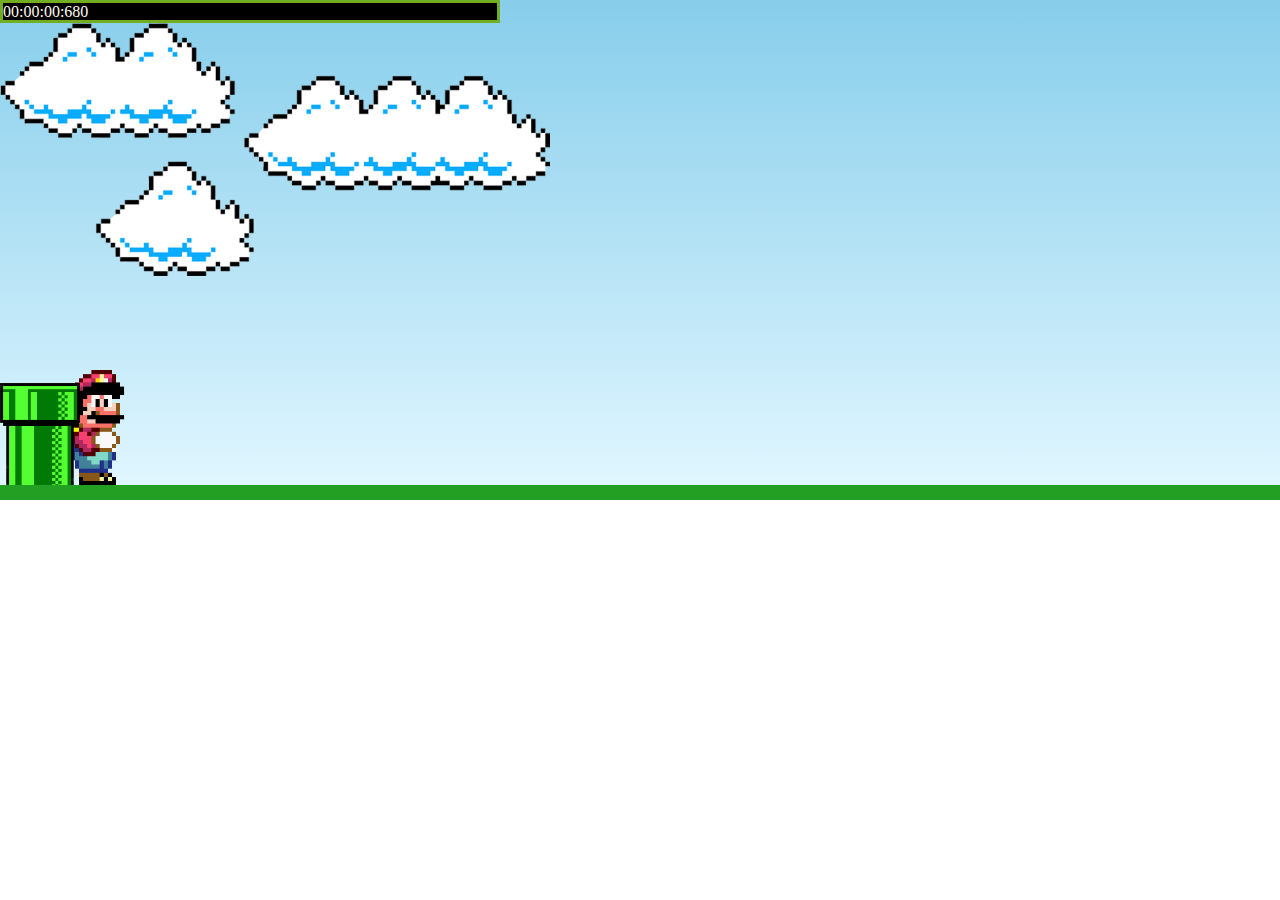
<file: Jogo-Mario/index.html>
<!DOCTYPE html>
<html lang="pt-br">
<head>
    <meta charset="UTF-8">
    <meta name="viewport" content="width=device-width, initial-scale=1.0">
    <link rel="stylesheet" href="/Jogo-Mario/css/style.css">
    <title>Mario Jump</title>
</head>
<body onload="start()">
    
    <div class="game-board">
        <form name="form_main">
            <div class="timer">
              <span id="hour">00</span>:<span id="minute">00</span>:<span id="second">00</span>:<span id="millisecond">000</span>
            </div>
        
          </form>

        <img src="./imagens/clouds.png" class="clouds">
        <img src="imagens/mario.gif" class="mario">
        <img src="imagens/pipe.png" class="pipe">
    </div>

</body>
<script src="/Jogo-Mario/script/script.js"></script>
</html>
</file>
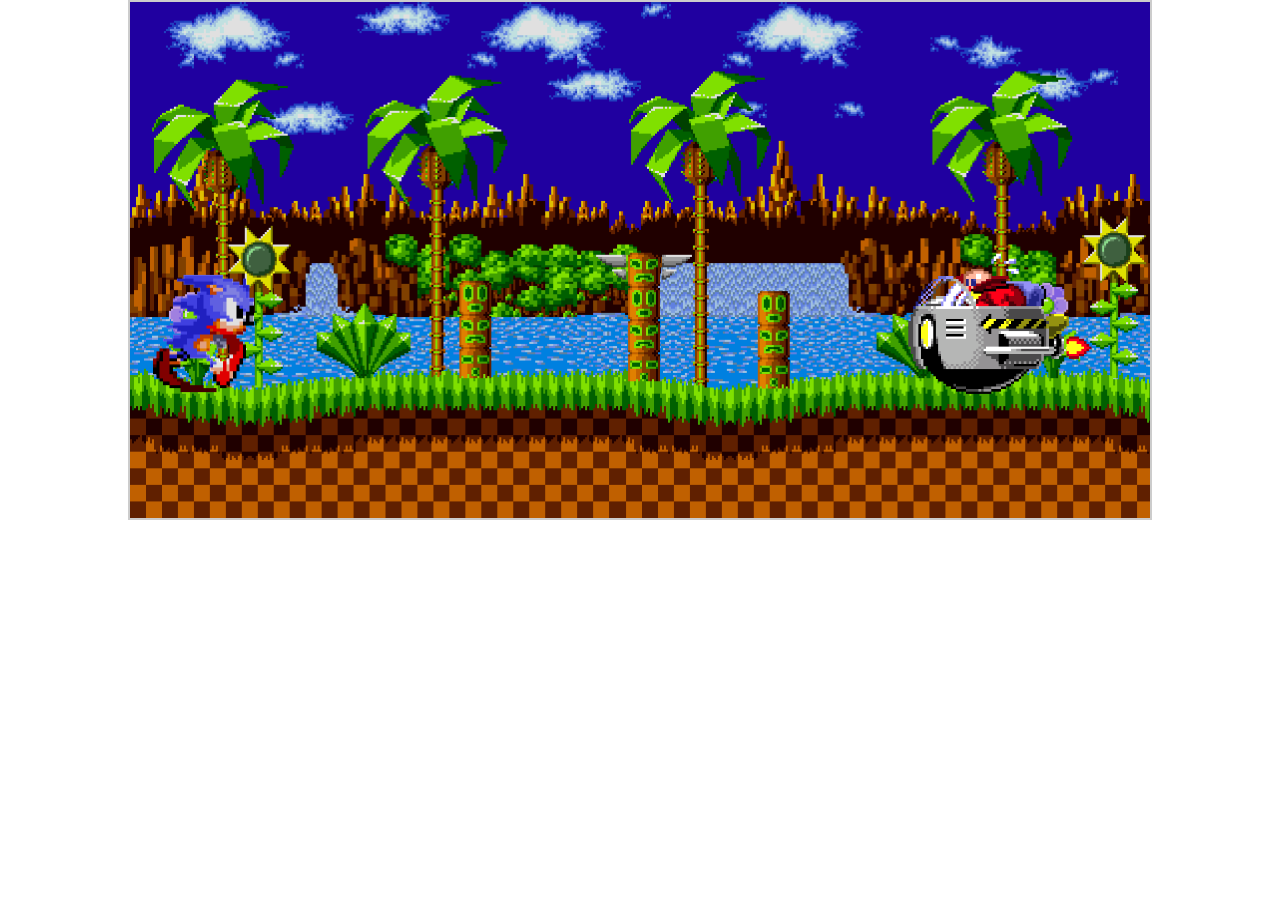
<file: Jogo-Sonic/index.html>
<!DOCTYPE html>
<html lang="pt-br">
<head>
    <meta charset="UTF-8">
    <meta name="viewport" content="width=device-width, initial-scale=1.0">
    <title>Game do Sonic</title>
    <link rel="stylesheet" href="/Jogo-Sonic/css/style.css">
</head>
<body>
    <div class="gameplay">
        <img class="sonic" src="/Jogo-Sonic/imagens/Sonic.gif" alt="Sonic">
        <img class="eggman" src="/Jogo-Sonic/imagens/Eggman.gif" alt="eggman">
        <img class="fundo" src="/Jogo-Sonic/imagens/Fundo.png" alt="Fundo">  
     
        
    </div>
</body>
<script src="/Jogo-Sonic/script/script.js"></script>
</html>
</file>
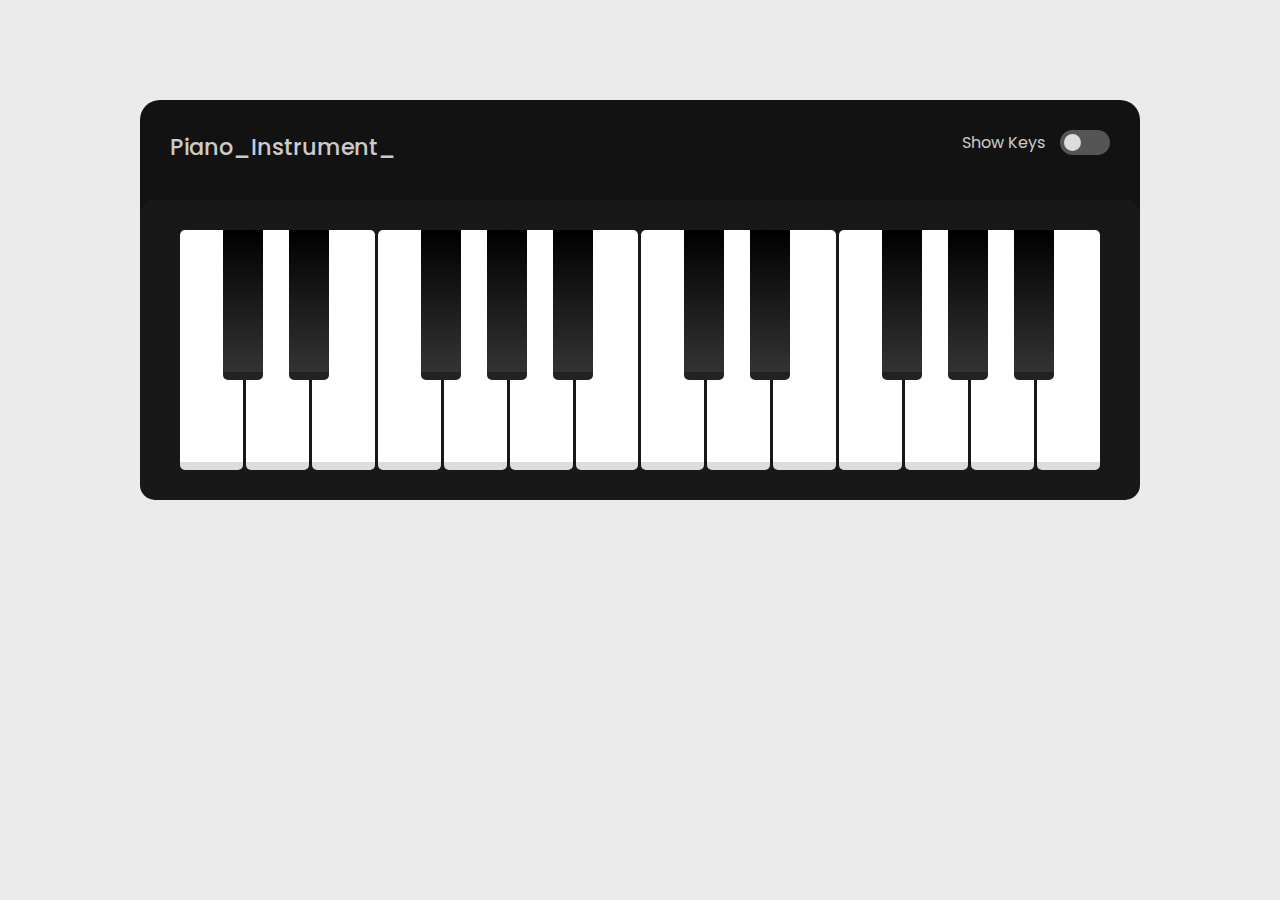
<file: Piano-instrument/index.html>
<!DOCTYPE html>
<html lang="pt-br">
<head>
    <meta charset="UTF-8">
    <meta name="viewport" content="width=device-width, initial-scale=1.0">
    <link rel="stylesheet" href="/Piano-instrument/css/style.css">
    <title>Basic Piano</title>
</head>
<body>
    <section class="piano">

        <section class="controls">

            <h1>Piano_Instrument_</h1>

            <label class="checkbox__label">
                Show Keys
                <span class="switcher">
                    <span class="switcher__button"></span>
                </span>
                <input type="checkbox" class="checkbox__keys" hidden>
            </label>

        </section>

        <section class="piano__keys disabled-keys">

        <div class="key white" data-note="1"><span>TAB</span></div>
        <div class="key black" data-note="2"><span>1</span></div>
        <div class="key white" data-note="3"><span>q</span></div>
        <div class="key black" data-note="4"><span>2</span></div>
        <div class="key white" data-note="5"><span>w</span></div>
        <div class="key white" data-note="6"><span>e</span></div>
        <div class="key black" data-note="7"><span>4</span></div>
        <div class="key white" data-note="8"><span>r</span></div>
        <div class="key black" data-note="9"><span>5</span></div>
        <div class="key white" data-note="10"><span>t</span></div>
        <div class="key black" data-note="11"><span>6</span></div>
        <div class="key white" data-note="12"><span>y</span></div>
        <div class="key white" data-note="13"><span>u</span></div>
        <div class="key black" data-note="14"><span>8</span></div>
        <div class="key white" data-note="15"><span>i</span></div>
        <div class="key black" data-note="16"><span>9</span></div>
        <div class="key white" data-note="17"><span>o</span></div>
        <div class="key white" data-note="18"><span>p</span></div>
        <div class="key black" data-note="19"><span>-</span></div>
        <div class="key white" data-note="20"><span>[</span></div>
        <div class="key black" data-note="21"><span>=</span></div>
        <div class="key white" data-note="22"><span>]</span></div>
        <div class="key black" data-note="23"><span>&larr;</span></div>
        <div class="key white" data-note="24"><span>\</span></div>

        </section>

    </section>

</body>
<script src="/Piano-instrument/script/script.js"></script>
</html>
</file>
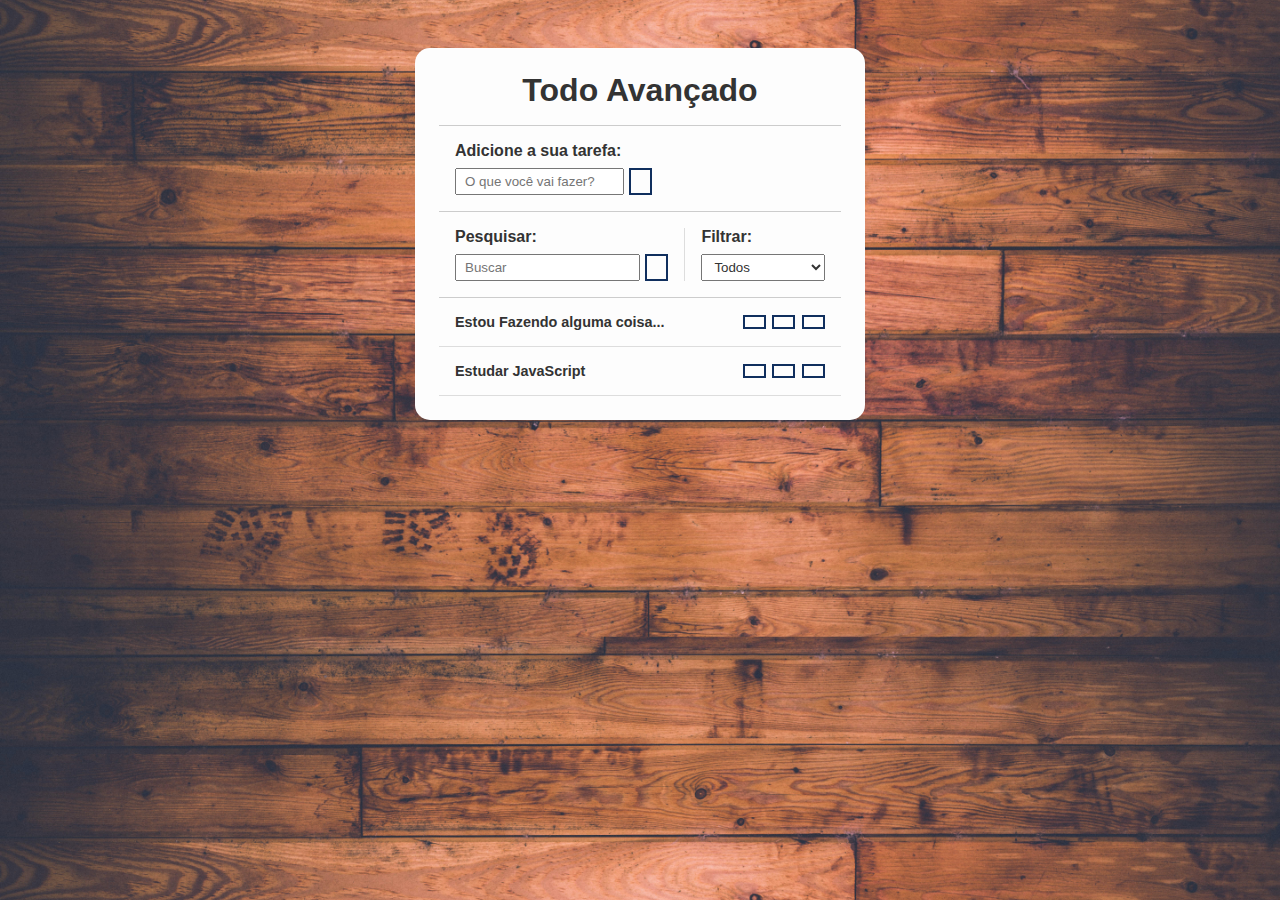
<file: projeto 1/index.html>
<!DOCTYPE html>
<html lang="pt-br">
<head>
    <meta charset="UTF-8">
    <meta name="viewport" content="width=device-width, initial-scale=1.0">
    <title>Todo Avançado</title>
    <link rel="stylesheet" href="estilo/style.css">
    <link rel="stylesheet" href=" https://cdnjs.cloudflare.com/ajax/libs/font-awesome/6.4.0/css/all.min.css" integrity="sha512-iecdLmaskl7CVkqkXNQ/ZH/XLlvWZOJyj7Yy7tcenmpD1ypASozpmT/E0iPtmFIB46ZmdtAc9eNBvH0H/ZpiBw==" crossorigin="anonymous" referrerpolicy="no-referrer"> 
    
</head>
<body>
    <div class="todo-container">
        <header>
            <h1>Todo Avançado</h1>
        </header>
        <form id="todo-form">
            <p>Adicione a sua tarefa:</p>
            <div class="form-control">
             <input 
             type="text"
             id="todo-input"
             placeholder="O que você vai fazer?">
            <button type="submit">
              <i class="fa-thin fa-plus"></i>
            </button>
         </div>
       </form>
       <form id="edit-form" class="hide">
          <p>Edite a sua tarefa:</p>
          <div>
            <input type="text" id="edit-input">
            <button type="submit">
              <i class="fa-solid fa-check-double"></i>
            </button>
          </div>
          <button id="cancel-edit-btn">Cancelar</button>
       </form>
       <div id="toolbar">
        <div id="search">
            <h4>Pesquisar:</h4>
            <form>
                <input type="text" id="search-input" placeholder="Buscar">
                <button id="erase-button">
                    <i class="fa-solid fa-delete-left"></i>
                </button>
            </form>
        </div>
        <div id="filter">
            <h4>Filtrar:</h4>
            <select id="filter-select">
                <option value="all">Todos</option>
                <option value="done">Feitos</option>
                <option value="all">A fazer</option>
            </select>
        </div>
       </div>
       <div id="todo-list">
         <div class="todo">
               <h3>Estou Fazendo alguma coisa...</h3>
               <button class="finish-todo">
                <i class="fa-solid fa-check"></i>
               </button>
               <button class="edit-todo">
                <i class="fa-solid fa-pen"></i>
               </button>
               <button class="remove-todo">
                <i class="fa-solid fa-xmark"></i>
               </button>
         </div>
         <div class="todo">
            <h3>Estudar JavaScript</h3>
            <button class="finish-todo">
             <i class="fa-solid fa-check"></i>
            </button>
            <button class="edit-todo">
             <i class="fa-solid fa-pen"></i>
            </button>
            <button class="remove-todo">
             <i class="fa-solid fa-xmark"></i>
            </button>
      </div>
      </div>
    </body>
    <!-- JS do projeto -->
    <script src="js/script.js"></script>
</html>
</file>
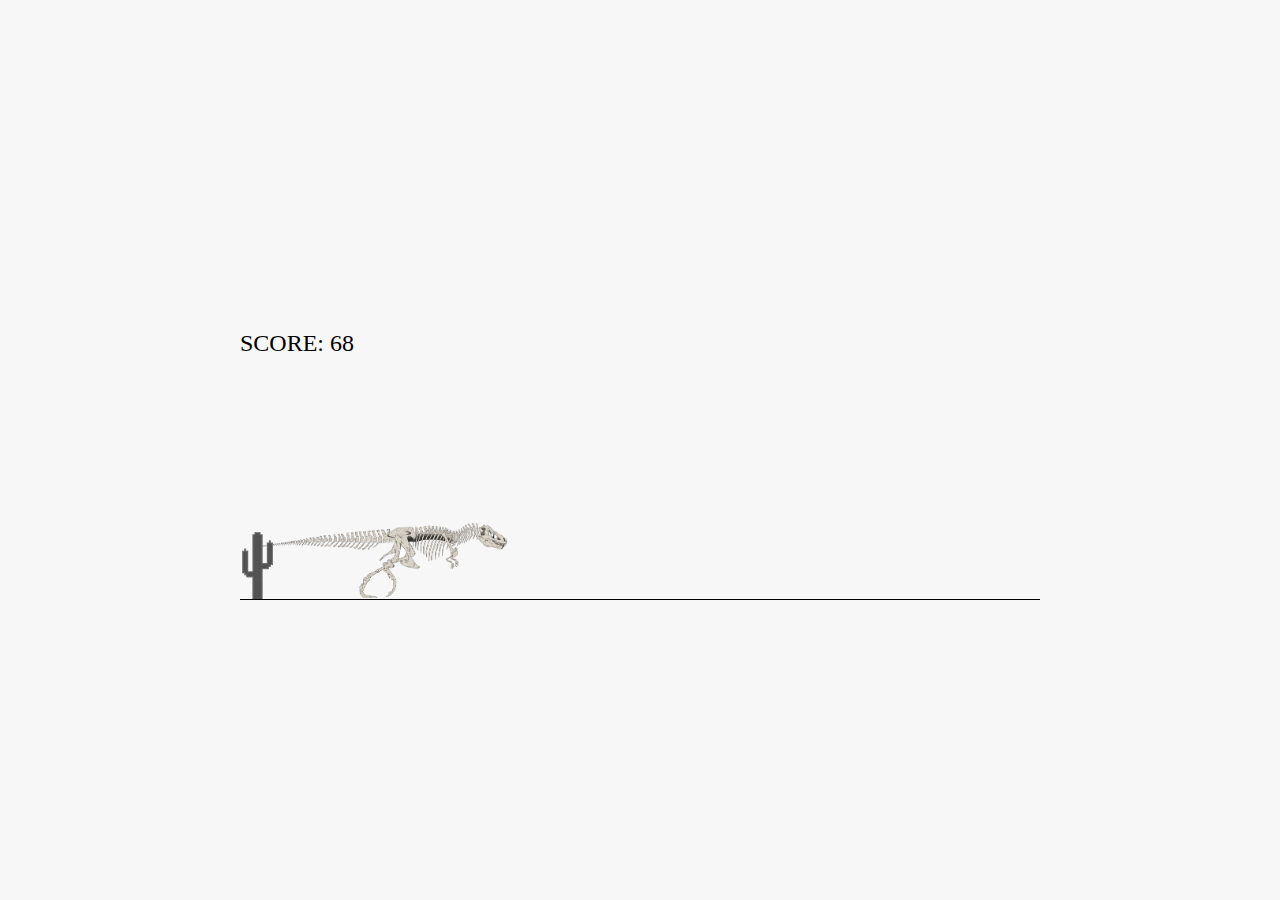
<file: T-rex-GAME/index.html>
<!DOCTYPE html>
<html lang="en">
<head>
    <meta charset="UTF-8">
    <meta name="viewport" content="width=device-width, initial-scale=1.0">
    <link rel="stylesheet" href="/T-rex-GAME/css/style.css">
    <title>T-REX</title>
</head>
<body>
    <div class="game">
        <span class="score"></span>
        <span class="dino"></span>
        <span class="cacto"></span>

    </div>
</body>
<script src="script/script.js"></script>
</html>
</file>
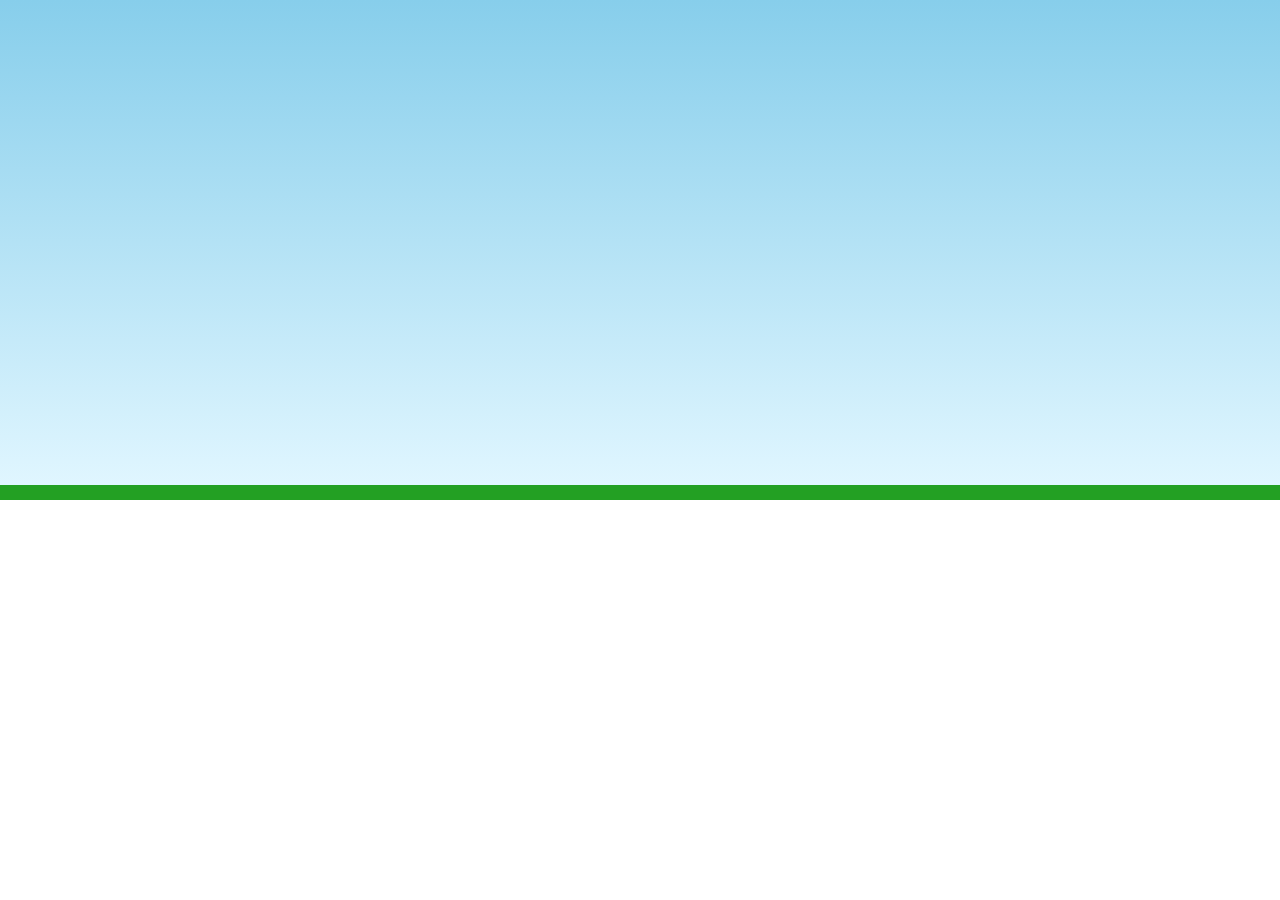
<file: Jogo-Mario/html/index.html>
<!DOCTYPE html>
<html lang="pt-br">
<head>
    <meta charset="UTF-8">
    <meta name="viewport" content="width=device-width, initial-scale=1.0">
    <link rel="stylesheet" href="/Jogo-Mario/css/style.css">
    <title>Mario Jump</title>
</head>
<body>
    
    <div class="game-board">

        

    </div>

</body>
<script src="/Jogo-Mario/script/script.js"></script>
</html>
</file>
<file: Jogo-Mario/css/style.css>
*{
    margin: 0px;
    padding: 0px;
    box-sizing: border-box;
}

.game-board {
    width: 100%;
    height: 500px;
    border-bottom: 15px solid rgb(35, 160, 35);
    margin: 0px auto;
    position: relative;
    overflow: hidden;
    background: linear-gradient(#87CEEB, #E0F6FF);
}

.timer {
    background-color: black;
    color: floralwhite;
    margin: auto center;
    position: relative;
    max-width: 500px;
    max-width: 500px;
    height: 23px;
    border: 3px solid #73AD21;
}



.pipe {
    position: absolute;
    bottom: 0px;
    width: 80px;
    animation: pipe-animation 1.5s infinite linear;
}

.mario {
    width: 150px;
    position: absolute;
    bottom: 0px;
}

.jump {
    animation: jump 500ms ease-out;
}

.clouds {
    position: absolute;
    width: 550px;
    animation: clouds-animation 15s infinite linear; 
}

@keyframes pipe-animation {
    from {
        right: -80px;
    }

    to {
        right: 100%;
    }
}

@keyframes jump {
    0% {
        bottom: 0;
    }

    40% {
        bottom: 180px;
    }

    50% {
        bottom: 180px;
    }

    60% {
        bottom: 180px;
    }

    100% {
        bottom: 0;
    }
}

@keyframes clouds-animation {
    from {
        right: -550px;
    }

    to {
        right: 100%;
    }
}
</file>
<file: Jogo-Sonic/css/style.css>
* {
    padding: 0px;
    margin: 0px;
    box-sizing: border-box;
}

.gameplay {
    width: 80%;
    height: 520px;
    border: 2px solid #CCC;
    margin: 0 auto;
    position: relative;
    overflow: hidden;
}  

.sonic {
    bottom: 110px;
    position: absolute;
    width: 150px;
}

.jump {
    animation: 1s sonic_animation infinite ease-out;
}

.eggman {
    width: 250px;
    position: absolute;
    bottom: 110px;
    right: 0;
    animation: 2s eggman_animation infinite linear;
}

.fundo {
    width: 100%;
    height: 100%;
}

@keyframes eggman_animation {
    0% {
        right: -250px;
    }

    100% {
        right: 100%;
    }
}

@keyframes sonic_animation {
    0% {
        bottom: 110px;
    } 25% {
        bottom: 250px;
    }75% {
        bottom: 250px;
    } 100% {
        bottom: 110px;
    }
}
</file>
<file: Piano-instrument/css/style.css>
@import url('https://fonts.googleapis.com/css2?family=Poppins:wght@300;400;500;700&display=swap');

/* https://www.youtube.com/watch?v=nHDEgRYVbqQ&ab_channel=ManualdoDev*/

* {
    margin: 0;
    padding: 0;
    box-sizing: border-box;
    font-family: 'Poppins', sans-serif;
}

body {
    background-color: #ebebeb;
}

.piano {
    background-color: #121212;
    width: 1000px;
    height: 400px;
    margin: 100px auto 0;
    border-radius: 20px;
    display: flex;
    flex-direction: column;
    align-items: center;
    justify-content: space-between;
}

.controls {
    color: rgba(255, 255, 255, 0.8);
    padding: 30px;
    display: flex;
    width: 100%;
    justify-content: space-between;
}

.controls h1 {
    font-size: 1.4rem;
    font-weight: 500;
}

.switcher {
    width: 50px;
    height: 25px;
    background-color: #555;
    display: flex;
    border-radius: 50px;
    padding: 4px;
}

.switcher__button {
    height: 100%;
    aspect-ratio: 1/1;
    background-color: #ddd;
    border-radius: 25px;
}

.switcher--active {
    background-color: #006eff;
    justify-content: flex-end;
}

.checkbox__label {
    display: flex;
    gap: 15px;
}

.piano__keys {
    width: 100%;
    height: 300px;
    background-color: #181818;
    border-radius: 15px;
    padding: 30px 40px;
    display: flex;
}

.white {
    background-color: white;
    flex-grow: 1;
    border-radius: 5px;
    border-bottom: 8px solid #ddd;
    color: rgba(0, 0, 0, 0.3);
    margin-left: -17px;
    z-index: 1;
}

.key span {
    font-weight: 600;
    position: absolute;
    transition-duration: 300ms;
}

.key {
    position: relative;
    display: flex;
    align-items: flex-end;
    justify-content: center;
    padding-bottom: 8px;
    user-select: none;
}

.black {
    width: 40px;
    background: linear-gradient(black, #333);
    height: 150px;
    border-radius: 0 0 5px 5px;
    border-bottom: 8px solid #222;
    margin-left: -20px;
    z-index: 2;
    color: rgba(255, 255, 255, 0.3);
}

.piano__keys .white:nth-child(1) {
    margin-left: 0px;
}

.piano__keys .white:nth-child(5) {
    margin-right: 20px;
}

.piano__keys .white:nth-child(12) {
    margin-right: 20px;
}

.piano__keys .white:nth-child(17) {
    margin-right: 20px;
}

.black--pressed {
    background: linear-gradient(#222, black);
    border-bottom: none;
    height: 148px;
}

.disabled-keys span {
    opacity: 0;
}
</file>
<file: projeto 1/estilo/style.css>
@charset "UTF-8";

/*Geral*/
*{
    padding: 0px;
    margin: 0px;
    font-family: Helvetica;
    color: #333;
    box-sizing: border-box;
}

body {
    background-image: url("../imagem/img.jpg");
    background-position: center;
    background-size: cover;
}

button {
    background-color: #FDFDFD;
    color: #102F5e;
    border: 2px solid #102F5e;
    padding: .3rem .6rem;
    font-size: 1rem;
    cursor: pointer;
    display: flex;
    justify-content: center;
    align-items: center;
    transition: 0.4s;
}

button:hover {
    background-color: #102F5e;
    color: #fff;
}

button:hover > i {
    color: #fff;
}

button i {
    color: #102F5e;
    font-weight: bold;
    pointer-events: none;
}

input, select {
    padding: 0.25rem 0.5rem;
}

.hide {
    display: none;
}

/*Todo header */
.todo-container {
    max-width: 450px;
    margin: 3rem auto 0;
    background-color: #FDFDFD;
    padding: 1.5rem;
    border-radius: 15px;
}

.todo-container header {
    text-align: center;
    padding: 0 1rem 1rem;
    border-bottom: 1px solid #ccc;
}

/*Todo Form */
#todo-form, #edit-form {
    padding: 1rem;
    border-bottom: 1px solid #ccc;
}

#todo-form p, 
#edit-form p {
    margin-bottom: .5rem;
    font-weight: bold;
}

.form-control {
    display: flex;
}

.form-control input {
    margin-right: 0.3rem;
}

#cancel-edit-btn {
    margin-top: 1rem;
}

/*Todo toolbar*/
#toolbar {
    padding: 1rem;
    border-bottom: 1px solid #CCC;
    display: flex;
}

#toolbar h4 {
    margin-bottom: .5rem;
}

#search {
    border-right: 1px solid #DDD;
    padding-right: 1rem;
    margin-right: 1rem;
    width: 65%;
    display: flex;
    flex-direction: column;
}

#search form {
    display: flex;
}

#search input {
    width: 100%;
    margin-right: 0.3rem;
}

#filter {
    width: 35%;
    display: flex;
    flex-direction: column;
}

#filter select {
    flex: 1;
}

/*Todo List */
.todo {
    display: flex;
    justify-content: space-around;
    align-items: center;
    padding: 1rem;
    border-bottom: 1px solid #DDD;
    transition: .3s;
}

.todo h3 {
    flex: 1;
    font-size: 0.9rem;
}

.todo button {
    margin-left: 0.4rem;
}

.done {
    background-color: #395169;
}

.done h3 {
    color: #fff;
    text-decoration: line-through;
    font-style: italic;
}
</file>
<file: T-rex-GAME/css/style.css>
* {
    margin: 0;
    padding: 0;
    box-sizing: border-box;
}

body {
    height: 100vh;
    display: flex;
    justify-content: center;
    align-items: center;
    background-color: #f7f7f7;
}

.game {
    border-bottom: 1px solid;
    height: 300px;
    width: 800px;
    position: relative;
    overflow: hidden;
}

.score {
    position: absolute;
    top: 30px;
    left: 0;
    font-size: x-large;
}

.dino {
    position: absolute;
    bottom: 0;
    background-image: url(/T-rex-GAME/imagens/dino.gif);
    width: 280px;
    height: 130px;
    background-size: 280px;
    background-repeat: no-repeat;
    transform: scaleX(-1);
}

.cacto {
    position: absolute;
    bottom: 0;
    background-image: url(/T-rex-GAME/imagens/cacto.png);
    width: 35px;
    height: 70px;
    background-size: 35px;
    background-repeat: no-repeat;
    animation: cacto 3s linear infinite;
}

@keyframes cacto {
    0% {
        right: -20px;
    }

    100% {
        right: 850px;
    }
}

.jump {
    animation: jump 1.1s linear;
}

@keyframes jump {
    0% {
        bottom: 0;
    }

    30% {
        bottom: 80px;
    }

    50% {
        bottom: 100px;
    }

    80% {
        bottom: 80px;
    }

    100%{
        bottom: 0;
    }
}
</file>
